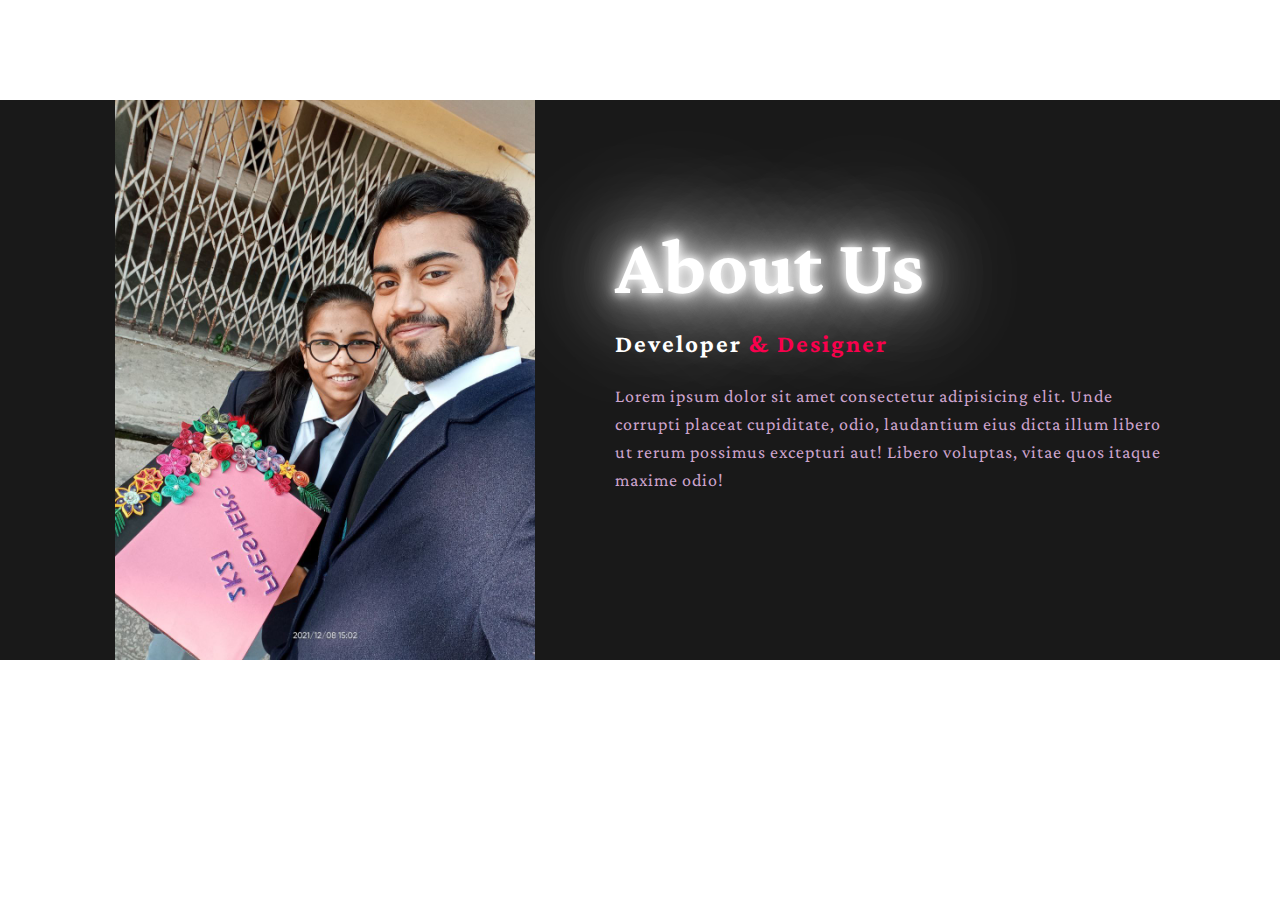
<file: aboutus.html>
<!DOCTYPE html>
<html lang="en">
<head>
    <meta charset="UTF-8">
    <meta http-equiv="X-UA-Compatible" content="IE=edge">
    <meta name="viewport" content="width=device-width, initial-scale=1.0">
    <title>About Us</title>
    <link rel="preconnect" href="https://fonts.googleapis.com/css2?family=Crimson+Pro&family=Literata">
    <link rel="preconnect" href="https://fonts.googleapis.com/css2">
    <link rel="preconnect" href="https://fonts.gstatic.com/css2">
    <link rel="stylesheet"
    href="https://fonts.googleapis.com/css2?family=Crimson+Pro">
    <style>
        body {
          font-family: 'Crimson Pro', serif;
          /*ont-size: 4px;*/
        }
        *{
          padding: 0;
          margin: 0;
          box-sizing: border-box;
        }
        .about{
          width: 100%;
          padding: 78px opx;
          background-color: #191919;
        }
        .about img{
          height: auto;
          width:420px;
        }
        .text{
          width: 550px;
        }
        .main{
          width: 1130px;
          max-width: 95%;
          margin: 100px auto;
          display: flex;
          align-items: center;
          justify-content: space-around;
        }
        .text h1{
          color: white;
          font-size: 80px;
          text-transform: capitalize;
          margin-bottom: 20px;
        }
        .text h5{
          color: white;
          font-size:25px;
          text-transform: capitalize;
          margin-bottom: 25px;
          letter-spacing: 2px;
        }
        .text p{
          color: #fcfc;
          font-size:18px;
          line-height: 28px ;
          margin-bottom: 45px;
          letter-spacing: 1px;
        }
        span{
          color: #f9004d;
        }
        h1 span{
           transition: 0.5s;
           color:#fff;
          text-shadow: 0 0 10px #fff,
                       0 0 20px #fff,
                       0 0 40px #fff,
                       0 0 80px #fff,
                       0 0 120px #fff,
                       0 0 160px #fff;
                       
        }
        h1:hover span:nth-child(1){
          margin-right: 10px;
        }
        
        h1:hover span:nth-child(2){
          margin-left: 40px;
        }
        /*h1:hover span{
          color:#fff;
          text-shadow: 0 0 10px #fff,
                       0 0 20px #fff,
                       0 0 40px #fff,
                       0 0 80px #fff,
                       0 0 120px #fff,
                       0 0 160px #fff;
                       
        }*/

      </style>
</head>
<body>
    <section class="about">
        <div class="main">
           <img src="about.jpg">
           <div class="text">
              <h1><span>About</span> <span>Us</span></h1>
              <h5>Developer <span>& Designer</span></h5>
              <p>Lorem ipsum dolor sit amet consectetur adipisicing elit. Unde corrupti placeat cupiditate, odio, laudantium eius dicta illum libero ut rerum possimus excepturi aut! Libero voluptas, vitae quos itaque maxime odio!</p>
           </div>
        </div>
    </section>
</body>
</html>
</file>
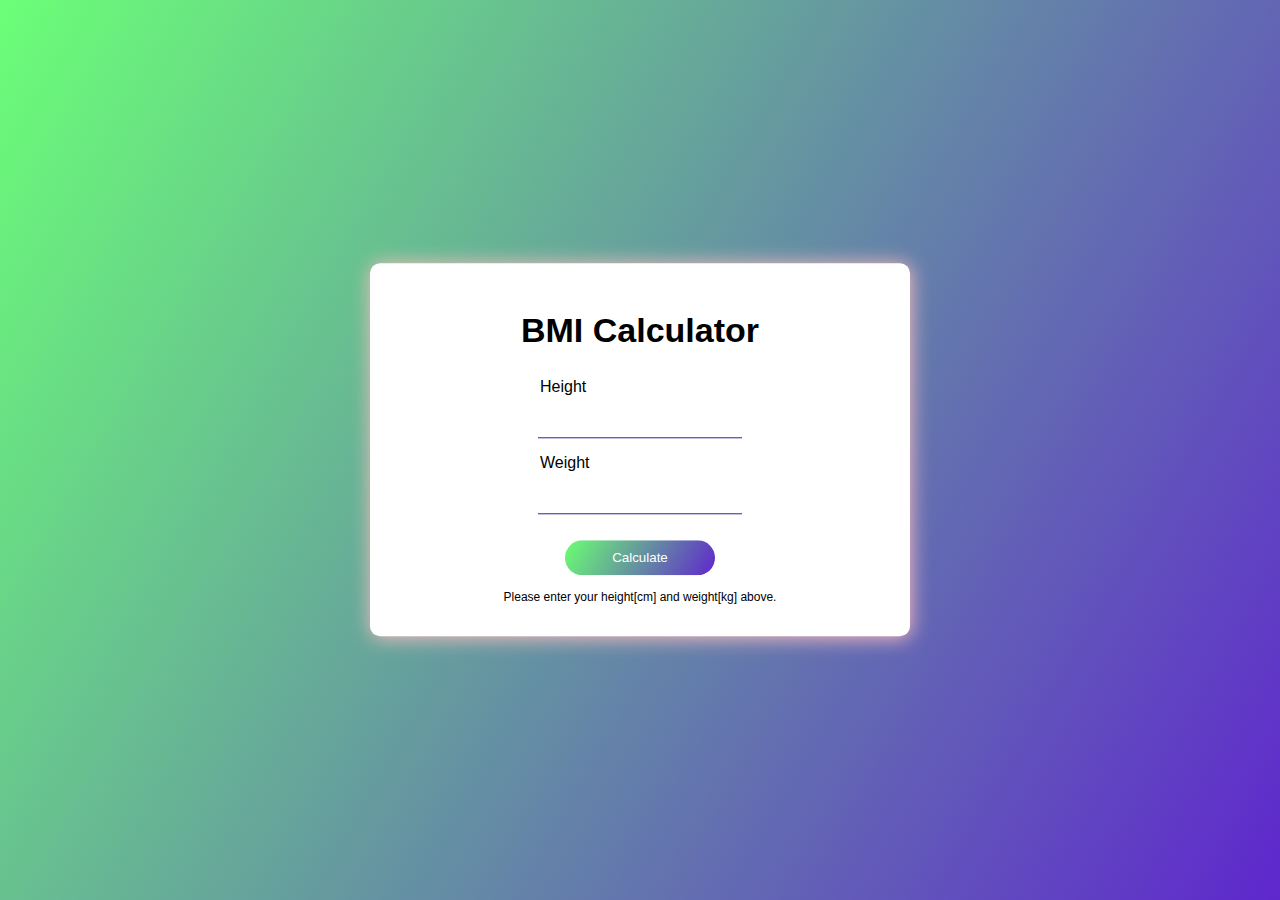
<file: BMI-Calculator/BMIcalculator.html>
<!DOCTYPE html>
<html lang="en" dir="ltr">
	<head>
        <meta charset="UTF-8"/>
        <meta http-equiv="X-UA-Compatible" content="IE=edge"/>
        <meta name="viewport" content="width=device-width, initial-scale=1.0" />
        <link rel="stylesheet" href="https://fonts.googleapis.com/css2?family=Poppins:wght@400;500&display=swap"/>
        <title>BMI Calculator</title>
        <link rel="stylesheet" href="./BMIcalculator.css"/>
        <script src="./BMIcalculator.js" defer></script>
	</head>
	
	<body>
		<div class="container">
			<h2>BMI Calculator</h2>

			<p class="text">Height</p>
			<input type="text" id="h">

			<p class="text">Weight</p>
			<input type="text" id="w">

			<p id="result"></p>
			<button id="btn" onClick="BMI()">Calculate</button>
			<p id="info">Please enter your height[cm] and weight[kg] above.</p>
		</div>
	</body>
</html>
</file>
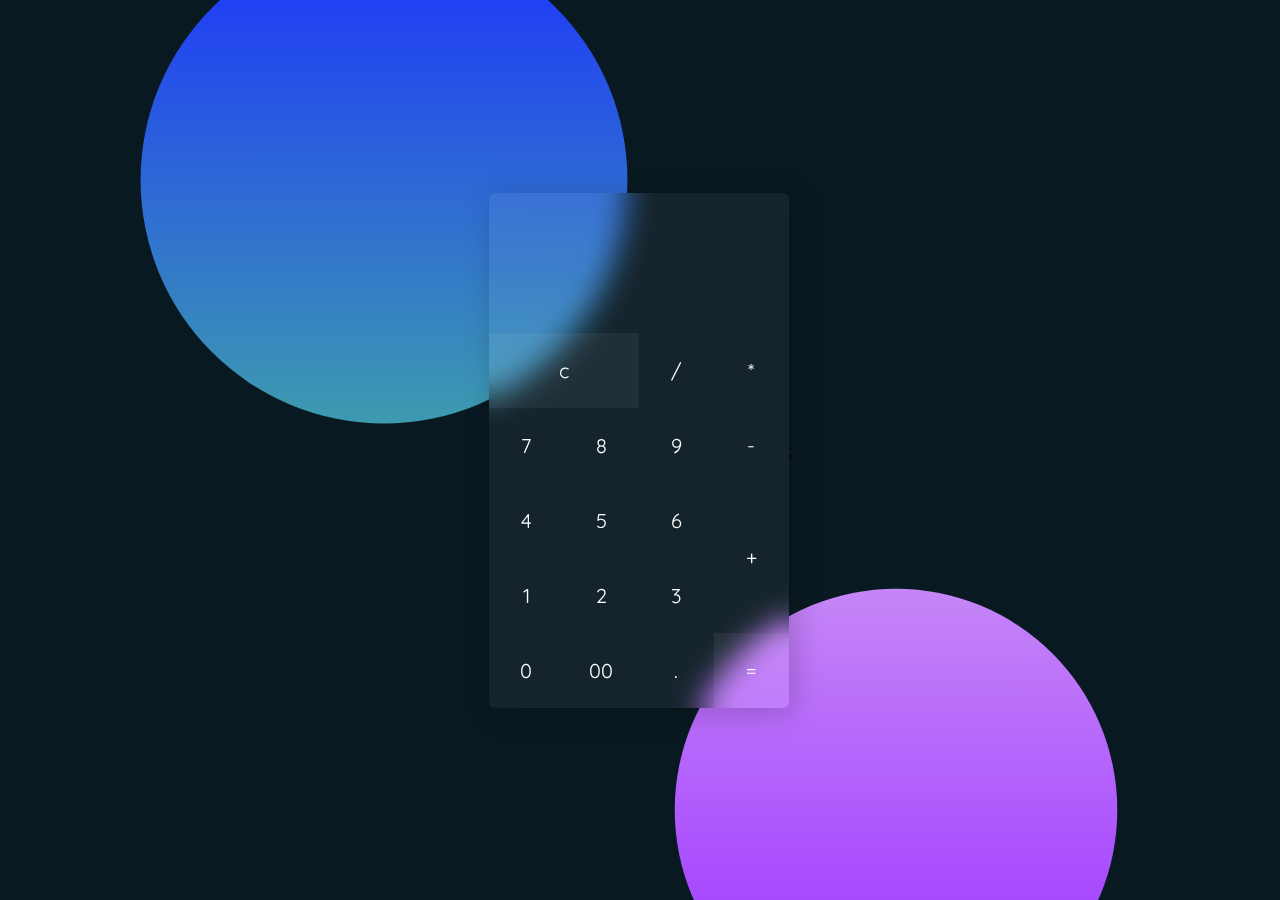
<file: Calculator/calculator.html>
<!DOCTYPE html>
<html lang="en">
    <head>
        <meta charset="UTF-8"/>
        <meta http-equiv="X-UA-Compatible" content="IE=edge"/>
        <meta name="viewport" content="width=device-width, initial-scale=1.0" />
        <link rel="stylesheet" href="https://fonts.googleapis.com/css2?family=Poppins:wght@400;500&display=swap"/>
        <title>Glassmorphism Calculator</title>
        <link rel="stylesheet" href="./calculator.css"/> 
    </head>
    <body>
        <div class="container">
            <form action="" name="calc" class="calculator">
                <input type="text" readonly class="value" name="txt"/>
                <span class="num clear" onclick="calc.txt.value = ''">c</span>
                <span class="num" onclick="document.calc.txt.value += '/'">/</span>
                <span class="num" onclick="document.calc.txt.value += '*'">*</span>
                <span class="num" onclick="document.calc.txt.value += '7'">7</span>
                <span class="num" onclick="document.calc.txt.value += '8'">8</span>
                <span class="num" onclick="document.calc.txt.value += '9'">9</span>
                <span class="num" onclick="document.calc.txt.value += '-'">-</span>
                <span class="num" onclick="document.calc.txt.value += '4'">4</span>
                <span class="num" onclick="document.calc.txt.value += '5'">5</span>
                <span class="num" onclick="document.calc.txt.value += '6'">6</span>
                <span class="num plus" onclick="document.calc.txt.value += '+'">+</span>
                <span class="num" onclick="document.calc.txt.value += '1'">1</span>
                <span class="num" onclick="document.calc.txt.value += '2'">2</span>
                <span class="num" onclick="document.calc.txt.value += '3'">3</span>
                <span class="num" onclick="document.calc.txt.value += '0'">0</span>
                <span class="num" onclick="document.calc.txt.value += '00'">00</span>
                <span class="num" onclick="document.calc.txt.value += '.'">.</span>
                <span class="num equal" onclick="document.calc.txt.value = eval(calc.txt.value)">=</span>
            </form>
        </div>
        <script type="text/javascript" src="vanilla-tilt.js"></script>;
        <script src="./calculator.js" defer></script>
    </body>
</html>
</file>
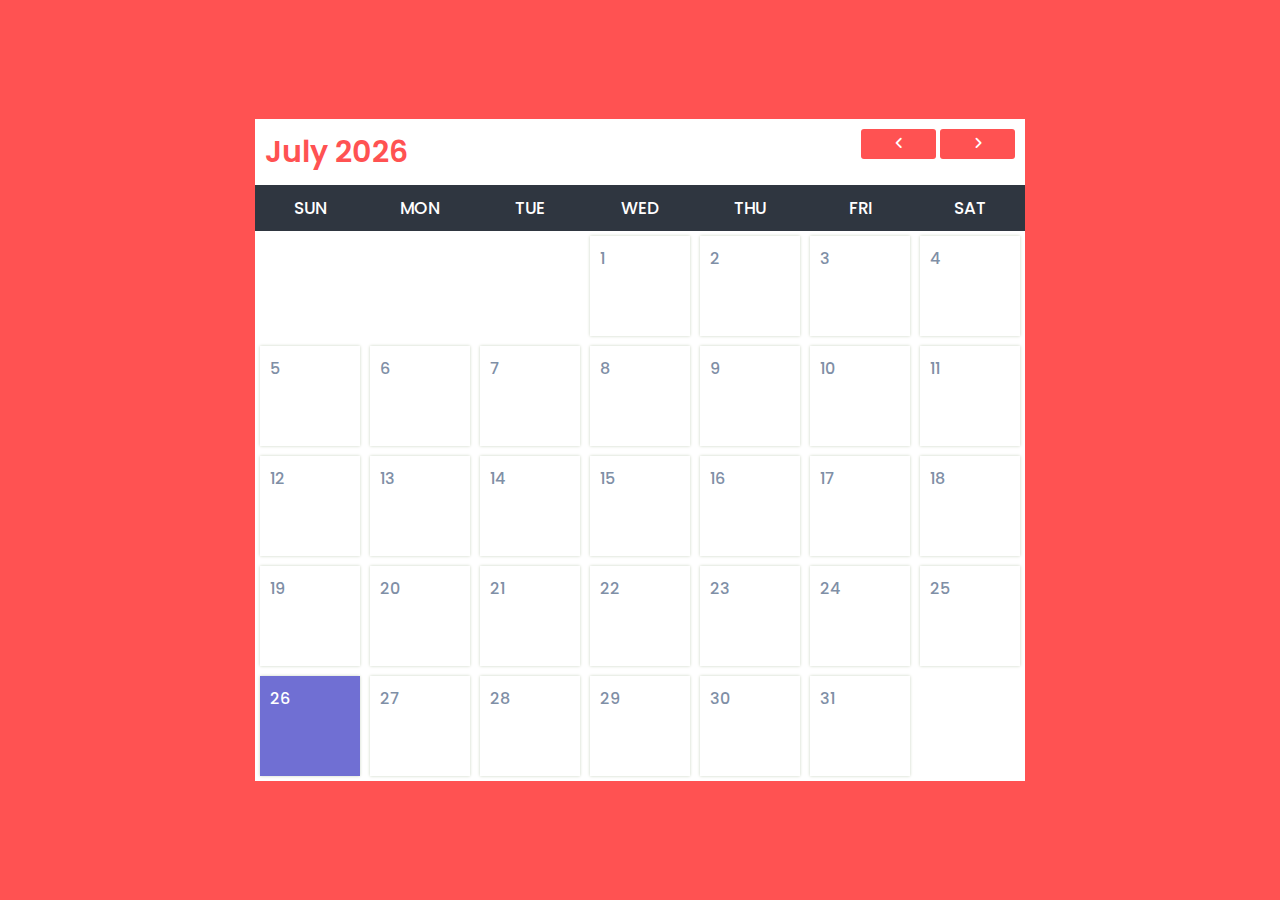
<file: dc/dc.html>
<!DOCTYPE html>
<html lang="en">
  <head>
    <meta charset="UTF-8" />
    <meta http-equiv="X-UA-Compatible" content="IE=edge" />
    <meta name="viewport" content="width=device-width, initial-scale=1.0" />
    <title>Document</title>
    <link rel="stylesheet" href="dc.css" />
    <link rel="stylesheet" href="https://cdnjs.cloudflare.com/ajax/libs/font-awesome/6.3.0/css/all.min.css" />
  </head>
  <body>
    <div class="container">
      <div class="header">
        <div id="month"></div>
        <div>
          <button id="btnBack"><i class="fa fa-angle-left"></i></button>
          <button id="btnNext"><i class="fa fa-angle-right"></i></button>
        </div>
      </div>
      <div class="weekdays">
        <div>Sun</div>
        <div>Mon</div>
        <div>Tue</div>
        <div>Wed</div>
        <div>Thu</div>
        <div>Fri</div>
        <div>Sat</div>
      </div>
      <div id="calendar"></div>
    </div>
    <div id="modal"></div>
    <div id="addEvent">
      <h2>Add Event</h2>
      <input type="text" id="txtTitle" placeholder="Event Title" />
      <button id="btnSave">Save</button>
      <button class="btnClose">Close</button>
    </div>

    <div id="viewEvent">
      <h2>Event</h2>
      <p id="eventText">This is Sample Event</p>
      <button id="btnDelete">Delete</button>
      <button class="btnClose">Close</button>
    </div>

    <script src="dc.js"></script>
  </body>
</html>
</file>
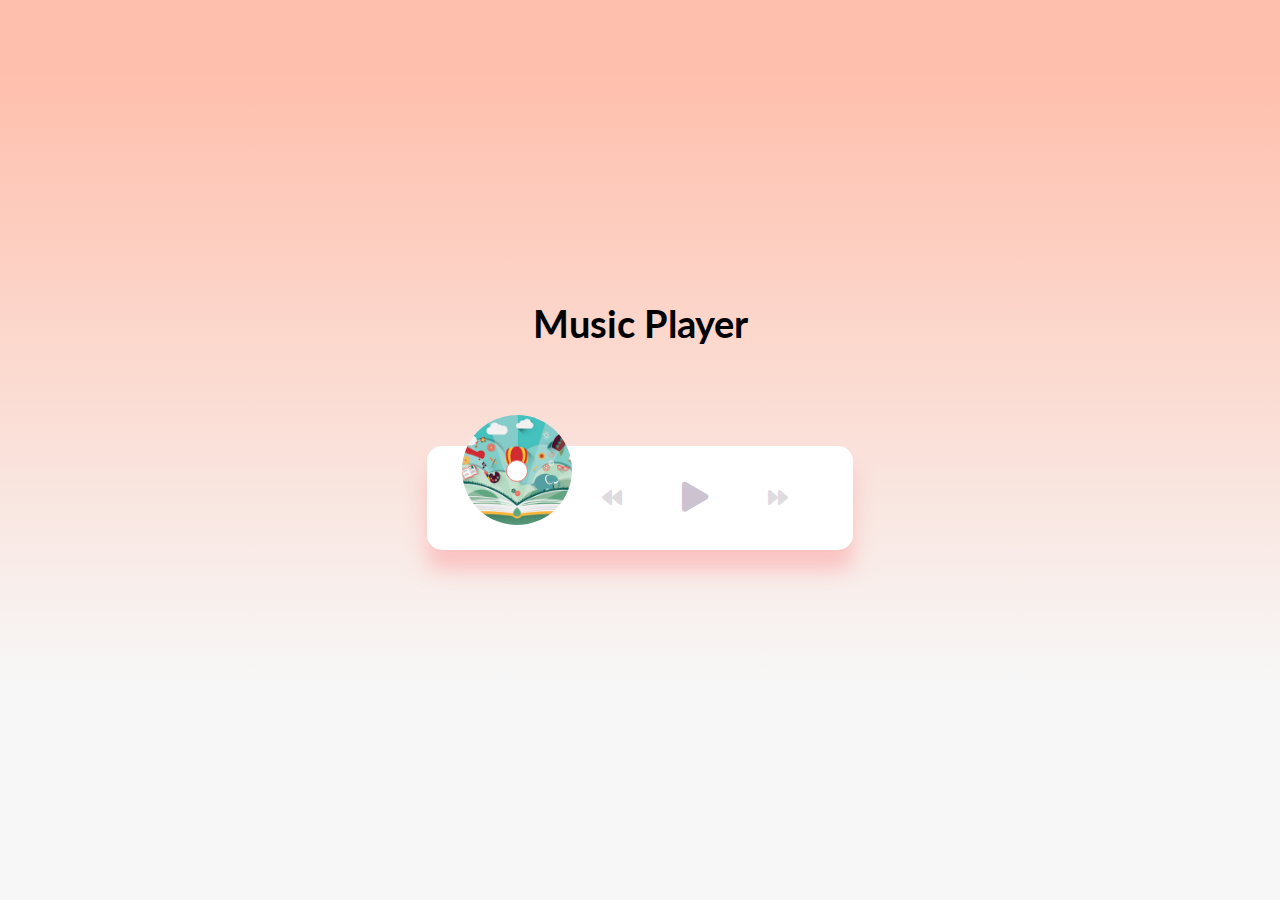
<file: Music-Player/Music-Player.html>
<!DOCTYPE html>
<html lang="en">
  <head>
    <meta charset="UTF-8" />
    <meta name="viewport" content="width=device-width, initial-scale=1.0" />
    <meta http-equiv="X-UA-Compatible" content="ie=edge" />
    <link
      rel="stylesheet"
      href="https://cdnjs.cloudflare.com/ajax/libs/font-awesome/5.10.2/css/all.min.css"
    />
    <link rel="stylesheet" href="Music-Player.css" />
    <title>Music Player</title>
  </head>
  <body>
    <h1>Music Player</h1>

    <div class="music-container" id="music-container">
      <div class="music-info">
        <h4 id="title"></h4>
        <div class="progress-container" id="progress-container">
          <div class="progress" id="progress"></div>
        </div>
      </div>

      <audio src="music/ukulele.mp3" id="audio"></audio>

      <div class="img-container">
        <img src="images/ukulele.jpg" alt="music-cover" id="cover" />
      </div>
      <div class="navigation">
        <button id="prev" class="action-btn">
          <i class="fas fa-backward"></i>
        </button>
        <button id="play" class="action-btn action-btn-big">
          <i class="fas fa-play"></i>
        </button>
        <button id="next" class="action-btn">
          <i class="fas fa-forward"></i>
        </button>
      </div>
    </div>

    <script src="Music-Player.js"></script>
  </body>
</html>
</file>
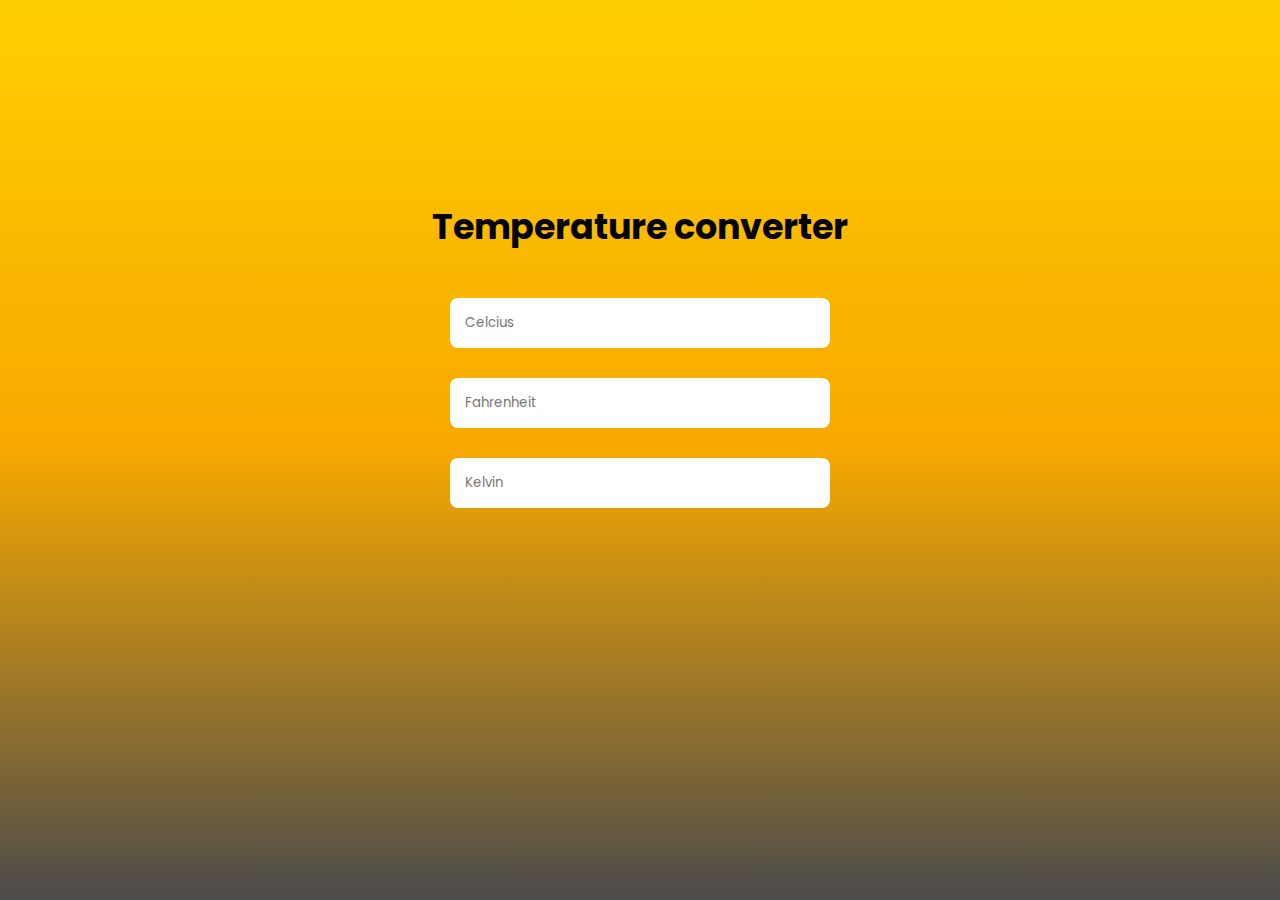
<file: Temperature-converter/temp.html>
<!DOCTYPE html>
<html lang="en">
    <head>
        <meta charset="UTF-8"/>
        <meta http-equiv="X-UA-Compatible" content="IE=edge"/>
        <meta name="viewport" content="width=device-width, initial-scale=1.0" />
        <link rel="stylesheet" href="https://fonts.googleapis.com/css2?family=Poppins:wght@400;500&display=swap"/>
        <title>Temperature converter</title>
       <!-- <link rel="stylesheet" href="./temp.css"/>-->
        <style>
            * {
  margin: 0;
  padding: 0;
  font-family: "Poppins", sans-serif;
}

main {
  width: 100%;
  height: 100vh;
  background-image: linear-gradient(
    to bottom,
    #ffce00,
    #f7a800,
    rgb(75, 75, 75)
  );
  offset: initial;
}

header {
  display: flex;
  justify-content: center;
  padding-top: 200px;
}

h1 {
  margin-bottom: 30px;
  font-size: 35px;
}

.inputs {
  display: flex;
  flex-wrap: wrap;
  flex-direction: column;
  justify-content: center;
  align-items: center;
  max-width: 768px;
  margin: 0 auto;
}

.input {
  flex: 1 1 40%;
  margin: 15px;
  min-width: 350px;
  appearance: none;
  background: none;
  background-color: #fff;
  border-radius: 8px;
  padding: 15px;
  border: none;
  outline: none;
  transition: 0.4s;
}

.input:focus {
  box-shadow: 0px 6px 10px 1px rgba(0, 0, 0, 0.5);
}

        </style>
    </head>
    <body>
        <main>
            <header>
                <h1>Temperature converter</h1>
            </header>
            <section class="inputs">
                <input type="number" name="celcius" id="celcius" class="input" placeholder="Celcius">
                <input type="number" name="fahrenheit" id="fahrenheit" class="input" placeholder="Fahrenheit">
                <input type="number" name="kelvin" id="kelvin" class="input" placeholder="Kelvin">
            </section>
        </main>
        <!--<script src="./temp.js"></script>-->
        <script>
            const celcius = document.getElementById("celcius");
const fahrenheit = document.getElementById("fahrenheit");
const kelvin = document.getElementById("kelvin");

const inputs = document.getElementsByClassName("inputs");

for (let i = 0; i < inputs.length; i++) {
  let input = inputs[i];

  input.addEventListener("input", function (e) {
    let value = parseFloat(e.target.value);

    switch (e.target.name) {
      case "celcius":
        fahrenheit.value = value * 1.8 + 32;
        kelvin.value = value + 273.15;
        break;
      case "fahrenheit":
        celcius.value = value - 32 / 1.8;
        kelvin.value = value - 32 / 1.8 + 273.15;
        break;
      case "kelvin":
        celcius.value = value - 273.15;
        fahrenheit.value = (value - 273.15) * 1.8 + 32;
        break;
      default:
        break;
    }
  });
}

        </script>
    </body>
</html>
</file>
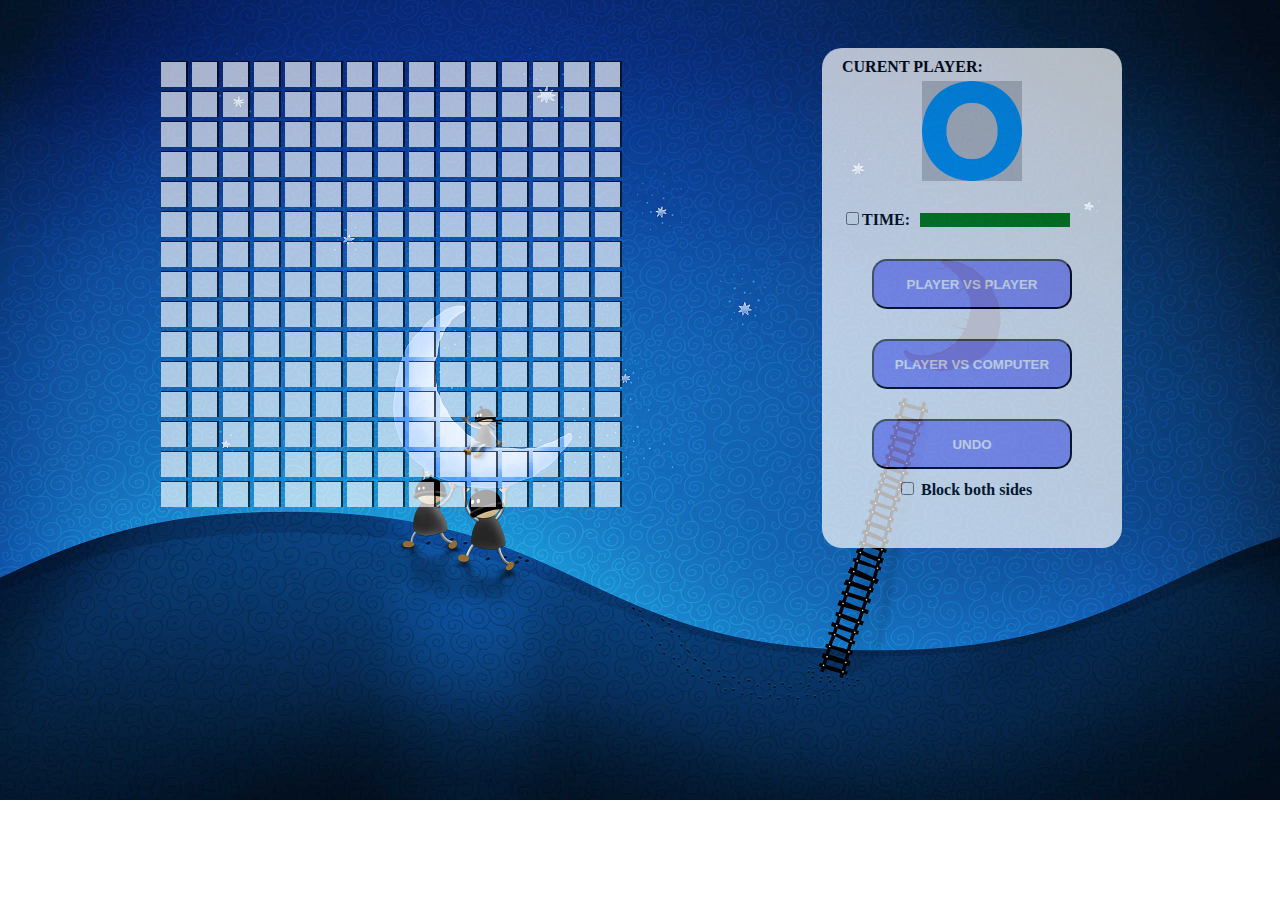
<file: TicTacToe-Maximun/game.html>
<!DOCTYPE html>

<html>
	<head>
		<title>Game Caro Onilne</title>
        <link rel="stylesheet" type="text/css" href="CssFile.css"/>
        <link href="./Images/favicon.ico" rel="shortcut icon" type="image/x-icon"/>
        <meta name="viewport" content="width= device-width,initial-scale=1"/>
    <script type="text/javascript" src="EventFile.js"></script>
    <script type="text/javascript" src="AIFile.js"></script>
	</head>
<body onLoad="Loaded()" id="bgr">
    <div id = "divmain">
        <table id="table">
        </table>
      </div>
    <div id="divcontrol">
    	<div id="label1"><b>CURENT PLAYER:</b></div>
        <div id="imgPlayer"></div>
      <br/>
    	<div id="label2"><input type="checkbox" id="chbtime" onClick="TimeReturn()"/><b>TIME:</b></div>
        <progress id = "pgrTime" max="100" value="100"></progress>
        <time ></time>
        <br/>
        <input type="button" class="button" value="PLAYER VS PLAYER" onClick="PvsP()"/>
        <input type="button" class="button" value="PLAYER VS COMPUTER" onClick="PvsM()"/>
        <input type="button" class="button" value="UNDO" onClick="Undo(2)"/><br/>
        <div id="divcheckbox">
        <input type="checkbox" id="chbmode" onClick="ChooseMode()"/>
        <b>Block both sides</b>
        </div>
    </div>
</body>
</html>
</file>
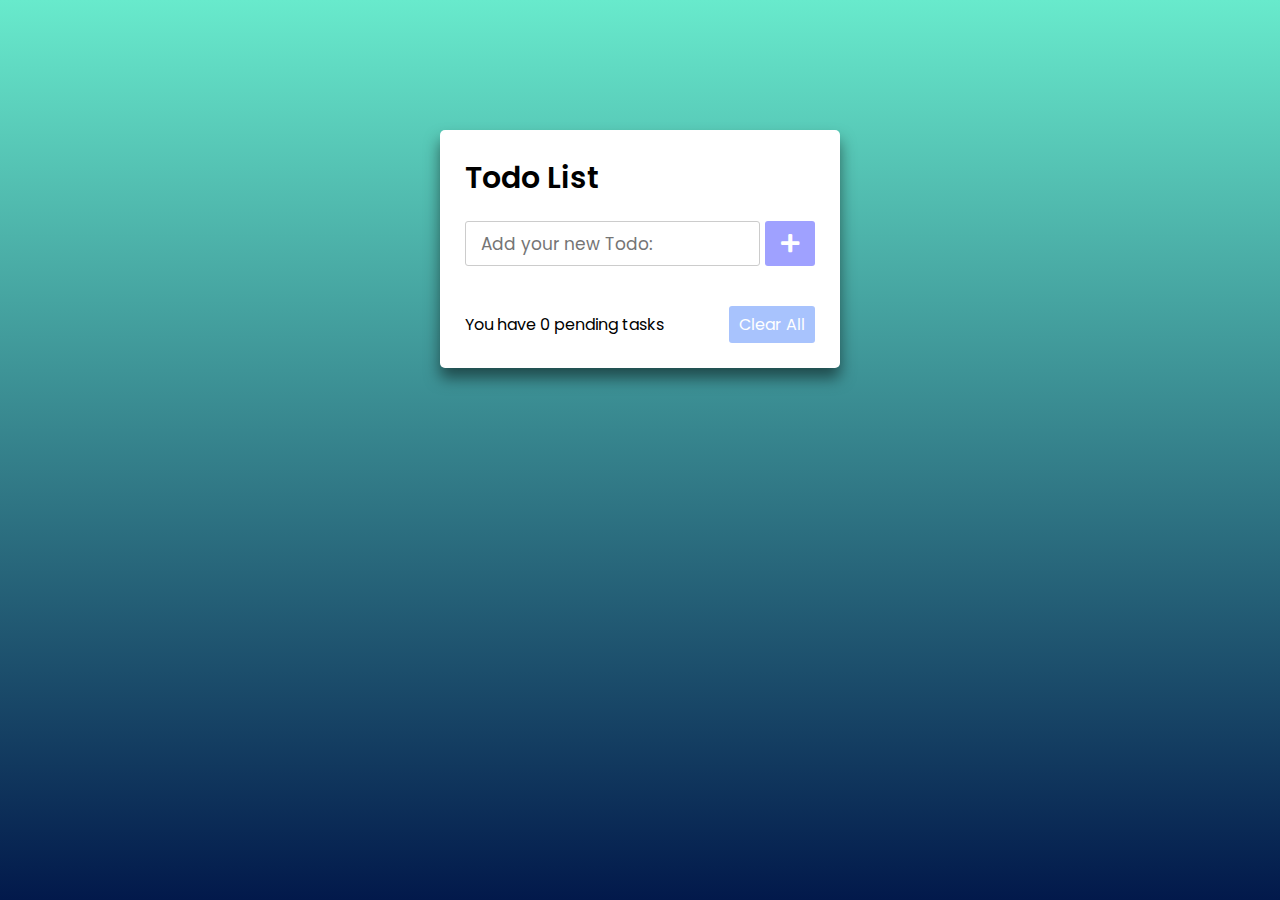
<file: TodoList/todo.html>
<!DOCTYPE html>
<html lang="en">
<head>
    <meta charset="UTF-8"/>
    <meta http-equiv="X-UA-Compatible" content="IE=edge"/>
    <meta name="viewport" content="width=device-width, initial-scale=1.0" />
    <link rel="stylesheet" href="https://fonts.googleapis.com/css2?family=Poppins:wght@400;500&display=swap"/>
    <title>Todo App</title>
    <!--<link rel="stylesheet" href="todo.css">-->
    <style>
      @import url("https://fonts.googleapis.com/css2?family=Poppins:wght@200;300;400;500;600;700&display=swap");
* {
  margin: 0;
  padding: 0;
  box-sizing: border-box;
  font-family: "Poppins", sans-serif;
}
::selection {
  color: #ffff;
  background: linear-gradient(to right, #68e6ea 0%, #02194b 100%);
}
body {
  width: 100%;
  height: 100vh;
  /* overflow: hidden; */
  padding: 10px;
  background: linear-gradient(to bottom, #68eacc 0%, #02194b 100%);
}
.Wrapper {
  background: #fff;
  max-width: 400px;
  width: 100%;
  margin: 120px auto;
  padding: 25px;
  border-radius: 5px;
  box-shadow: 0px 10px 15px 0px rgba(0, 0, 0, 0.5);
}
.Wrapper header {
  font-size: 30px;
  font-weight: 600;
}
.Wrapper .inputfield {
  margin: 20px 0;
  width: 100%;
  display: flex;
  height: 45px;
}
.inputfield input {
  width: 85%;
  height: 100%;
  outline: none;
  border-radius: 3px;
  border: 1px solid #ccc;
  font-size: 17px;
  padding-left: 15px;
  transition: all 0.3s ease;
}
.inputfield input:focus {
  border-color: #5877ff;
}
.inputfield button {
  width: 50px;
  height: 100%;
  border: none;
  color: #fff;
  margin-left: 5px;
  font-size: 21px;
  outline: none;
  background: #6063ff;
  cursor: pointer;
  border-radius: 3px;
  opacity: 0.6;
  pointer-events: none;
  transition: all 0.3s ease;
}
.inputfield button:hover,
.footer button:hover {
  background: #2d57b3;
}
.inputfield button.active {
  opacity: 1;
  pointer-events: auto;
}
.Wrapper .todoList {
  max-height: 250px;
  overflow-y: auto;
}
.todoList li {
  position: relative;
  list-style: none;
  height: 45px;
  line-height: 45px;
  margin-bottom: 8px;
  background: #f2f2f2;
  border-radius: 3px;
  padding: 0 15px;
  cursor: default;
  overflow: hidden;
}
.todoList li .icon {
  position: absolute;
  right: -45px;
  background: #e74c3c;
  width: 45px;
  text-align: center;
  color: #fff;
  border-radius: 0 3px 3px 0;
  cursor: pointer;
  transition: all 0.2s ease;
}
.todoList li:hover .icon {
  right: 0px;
}
.Wrapper .footer {
  display: flex;
  width: 100%;
  margin-top: 20px;
  align-items: center;
  justify-content: space-between;
}
.footer button {
  padding: 6px 10px;
  border-radius: 3px;
  border: none;
  outline: none;
  color: #fff;
  font-weight: 400;
  font-size: 16px;
  margin-left: 5px;
  background: #709cfc;
  cursor: pointer;
  user-select: none;
  opacity: 0.6;
  pointer-events: none;
  transition: all 0.3s ease;
}
.footer button.active {
  opacity: 1;
  pointer-events: auto;
}

    </style>
    <link rel="stylesheet" href="https://cdnjs.cloudflare.com/ajax/libs/font-awesome/5.15.3/css/all.min.css"/>
</head>
<body>
  <div class="Wrapper">
    <header>Todo List</header>
    <div class="inputfield">
      <input type="text" placeholder="Add your new Todo:">
      <button><i class="fas fa-plus"></i></button>
    </div>
    <ul class="todoList"></ul>
    <div class="footer">
      <span>You have <span class="pendingTasks"></span> pending tasks</span>
      <button>Clear All</button>
    </div>
  </div>

  <!--<script src="todo.js"></script>-->
  <script>
    // getting all required elements
const inputBox = document.querySelector(".inputfield input");
const addBtn = document.querySelector(".inputfield button");
const todoList = document.querySelector(".todoList");
const deleteAllBtn = document.querySelector(".footer button");

// onkeyup event
inputBox.onkeyup = () => {
  let userEnteredValue = inputBox.value; //getting user entered value
  if (userEnteredValue.trim() != 0) {
    //if the user value isn't only spaces
    addBtn.classList.add("active"); //active the add button
  } else {
    addBtn.classList.remove("active"); //unactive the add button
  }
};

showTasks(); //calling showTask function

addBtn.onclick = () => {
  //when user click on plus icon button
  let userEnteredValue = inputBox.value; //getting input field value
  let getLocalStorageData = localStorage.getItem("New Todo"); //getting localstorage
  if (getLocalStorageData == null) {
    //if localstorage has no data
    listArray = []; //create a blank array
  } else {
    listArray = JSON.parse(getLocalStorageData); //transforming json string into a js object
  }
  listArray.push(userEnteredValue); //pushing or adding new value in array
  localStorage.setItem("New Todo", JSON.stringify(listArray)); //transforming js object into a json string
  showTasks(); //calling showTask function
  addBtn.classList.remove("active"); //unactive the add button once the task added
};

function showTasks() {
  let getLocalStorageData = localStorage.getItem("New Todo");
  if (getLocalStorageData == null) {
    listArray = [];
  } else {
    listArray = JSON.parse(getLocalStorageData);
  }
  const pendingTasksNumb = document.querySelector(".pendingTasks");
  pendingTasksNumb.textContent = listArray.length; //passing the array length in pendingtask
  if (listArray.length > 0) {
    //if array length is greater than 0
    deleteAllBtn.classList.add("active"); //active the delete button
  } else {
    deleteAllBtn.classList.remove("active"); //unactive the delete button
  }
  let newLiTag = "";
  listArray.forEach((element, index) => {
    newLiTag += `<li>${element}<span class="icon" onclick="deleteTask(${index})"><i class="fas fa-trash"></i></span></li>`;
  });
  todoList.innerHTML = newLiTag; //adding new li tag inside ul tag
  inputBox.value = ""; //once task added leave the input field blank
}

// delete task function
function deleteTask(index) {
  let getLocalStorageData = localStorage.getItem("New Todo");
  listArray = JSON.parse(getLocalStorageData);
  listArray.splice(index, 1); //delete or remove the li
  localStorage.setItem("New Todo", JSON.stringify(listArray));
  showTasks(); //call the showTasks function
}

// delete all tasks function
deleteAllBtn.onclick = () => {
  listArray = []; //empty the array
  localStorage.setItem("New Todo", JSON.stringify(listArray)); //set the item in localstorage
  showTasks(); //call the showTasks function
};

  </script>
</body>
</html>
</file>
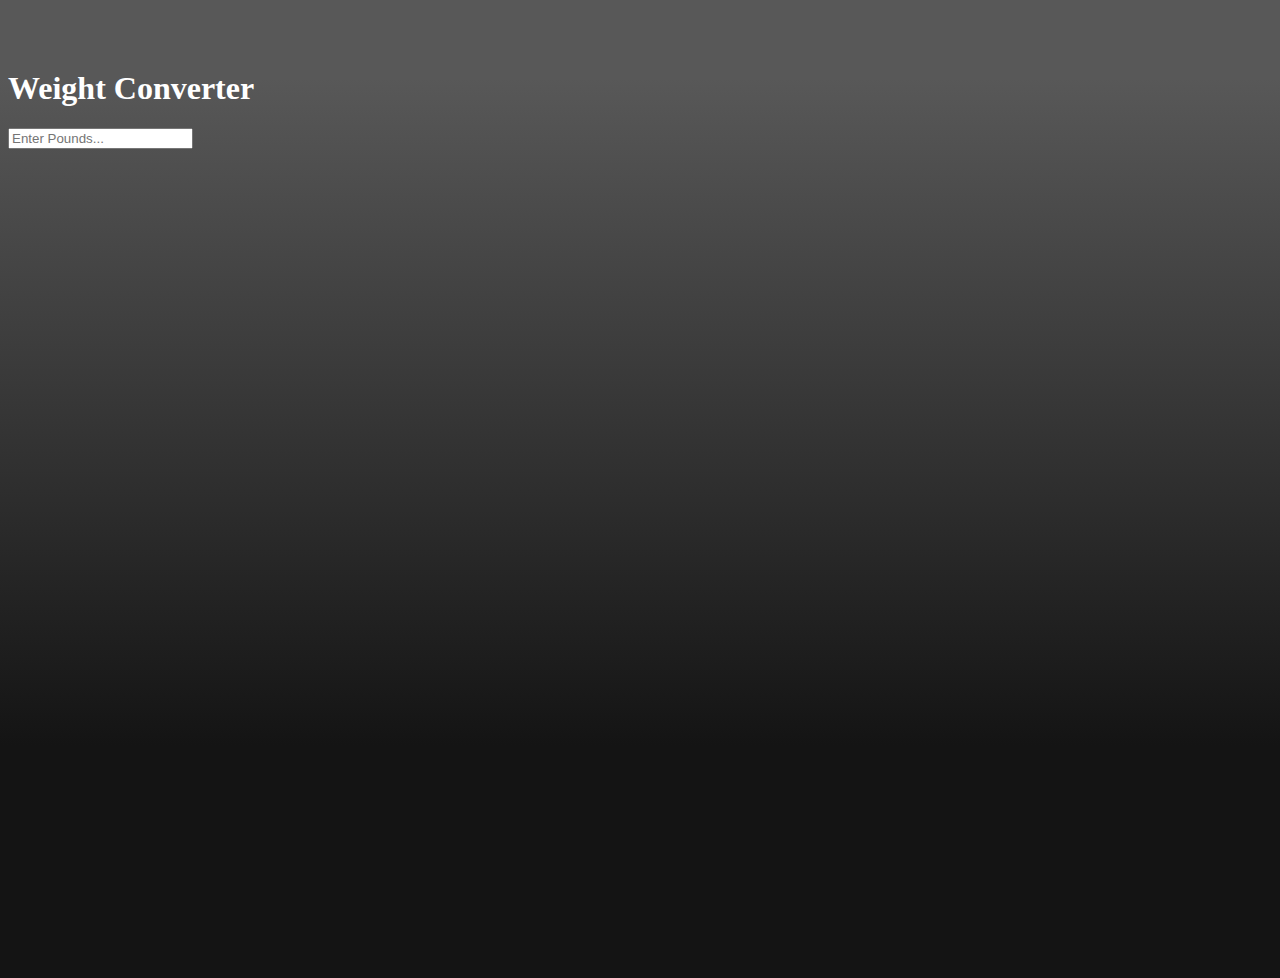
<file: Weight-converter/wght.html>
<!DOCTYPE html>
<html lang="en">
    <head>
        <meta charset="UTF-8"/>
        <meta http-equiv="X-UA-Compatible" content="IE=edge"/>
        <meta name="viewport" content="width=device-width, initial-scale=1.0" />
        <link href="https://cdn.jsdelivr.net/npm/bootstrap@5.0.2/dist/css/bootstrap.min.css" rel="stylesheet" 
        integrity="sha384-EVSTQN3/azprG1Anm3QDgpJLIm9Nao0Yz1ztcQTwFspd3yD65VohhpuuCOmLASjC" crossorigin="anonymous">
        <link rel="stylesheet" href="https://fonts.googleapis.com/css2?family=Poppins:wght@400;500&display=swap"/>
        <title>Weight converter</title>
        <!--<link rel="stylesheet" href="./wght.css"/>-->
        <style>
            body {
  margin-top: 70px;
  background-image: linear-gradient(
    0deg,
    rgb(20, 20, 20) 23.8%,
    rgb(88, 88, 88) 92%
  );
  color: white;
  height: 100vh;
}
.card {
  color: white;
  box-shadow: 0 10px 10px 0 rgba(100, 100, 100, 0.6);
}

.card-primary {
  background: rgba(93, 144, 253, 0.884);
}

.card-success {
  background: rgba(93, 253, 128, 0.884);
}

.card-danger {
  background: rgba(253, 93, 128, 0.884);
}

        </style>
    </head>
    <body>
       <div class="container">
           <div class="row">
               <div class="col-md-6 offset-md-3">
                   <h1 class="display-4 text-center mb-3">Weight Converter</h1>
                   <form >
                       <div class="form-group">
                           <input type="number" class="form-control form-control-lg mb-3" placeholder="Enter Pounds..." id="lbsInput">
                       </div>
                   </form>
                   <div id="output">
                        <div class="card card-primary mb-2 p-4">
                            <div class="card-block">
                                <h5>Grams:</h5>
                                <div id="gramsOutput"></div>
                            </div>
                        </div>

                        <div class="card card-success mb-2 p-4">
                            <div class="card-block">
                                <h5>Kilograms:</h5>
                                <div id="kgOutput"></div>
                            </div>
                        </div>

                        <div class="card card-danger mb-2 p-4">
                            <div class="card-block">
                                <h5>Ounces:</h5>
                                <div id="ozOutput"></div>
                            </div>
                        </div>
                   </div>
               </div>
           </div>
       </div>
       <!--<script src="./wght.js"></script>-->
       <script>

document.getElementById("output").style.display = "none";

document.getElementById("lbsInput").addEventListener("input", function (e) {
  let lbs = e.target.value;
  document.getElementById("output").style.display = "block";
  document.getElementById("gramsOutput").innerHTML = lbs / 0.0022046;
  document.getElementById("kgOutput").innerHTML = lbs / 2.2046;
  document.getElementById("ozOutput").innerHTML = lbs * 16;
});


       </script>
    </body>
</html>
</file>
<file: BMI-Calculator/BMIcalculator.css>
body {
  margin: 0;
  padding: 0;
  text-align: center;
  font-family: sans-serif;
  background-image: linear-gradient(120deg, #6bff77, #5f27cd);
  min-height: 100vh;
}

.container {
  width: 500px;
  position: absolute;
  top: 50%;
  left: 50%;
  background-color: #fff;
  transform: translate(-50%, -50%);
  padding: 20px;
  border-radius: 10px;
  box-shadow: 1px 1px 20px #fdbfbf;
}

h2 {
  font-size: 34px;
  font-weight: 600;
}

.text {
  text-align: left;
  font-weight: 500;
  margin-left: 150px;
}

#w,
#h {
  color: #222f3e;
  text-align: left;
  font-size: 20px;
  font-weight: 200;
  outline: none;
  border: none;
  background: none;
  border-bottom: 1px solid #341f97;
  width: 200px;
}

#w:focus,
#h:focus {
  border-bottom: 2px solid #341f97;
  width: 300px;
  transition: 0.5s;
}

#result {
  color: #341f97;
}

#btn {
  font-family: inherit;
  margin-top: 10px;
  border: none;
  color: #fff;
  background-image: linear-gradient(120deg, #6bff72, #5f27cd);
  width: 150px;
  padding: 10px;
  border-radius: 30px;
  outline: none;
  cursor: pointer;
}

#btn:hover {
  box-shadow: 1px 1px 10px #341f97;
}

#info {
  font-size: 12px;
  font-family: inherit;
  margin-top: 15px;
}
</file>
<file: Calculator/calculator.css>
@import url("https://fonts.googleapis.com/css?family=Quicksand:wght@300;400;500&display=swap");

* {
  margin: 0;
  padding: 0;
  box-sizing: border-box;
  font-family: "Quicksand", sans-serif;
}

body {
  display: flex;
  justify-content: center;
  align-items: center;
  min-height: 100vh;
  background: #091921;
}

body::before {
  content: "";
  position: absolute;
  top: 0;
  left: 0;
  width: 100%;
  height: 100%;
  background: linear-gradient(#2141f3, #5dff63);
  clip-path: circle(22% at 30% 20%);
}

body::after {
  content: "";
  position: absolute;
  top: 0;
  left: 0;
  width: 100%;
  height: 100%;
  background: linear-gradient(#fff9e8, #a749ff);
  clip-path: circle(20% at 70% 90%);
}

.container {
  position: relative;
  background: rgba(255, 255, 255, 0.05);
  border-radius: 6px;
  overflow: hidden;
  z-index: 10;
  backdrop-filter: blur(15px);
  border-top: 1px sold rgba(255, 255, 255, 0.2);
  border-left: 1px sold rgba(255, 255, 255, 0.2);
  box-shadow: 5px 5px 30px rgba(0, 0, 0, 0.2);
}

.container .calculator {
  position: relative;
  display: grid;
}

.container .calculator .value {
  grid-column: span 4;
  height: 140px;
  width: 300px;
  text-align: right;
  border: none;
  outline: none;
  padding: 10px;
  font-size: 30px;
  background: transparent;
  color: #fff;
  border-bottom: 1px sold rgba(255, 255, 255, 0.05);
  border-right: 1px sold rgba(255, 255, 255, 0.05);
}

.container .calculator span {
  display: grid;
  place-items: center;
  height: 75px;
  width: 75px;
  color: #fff;
  font-weight: 400;
  cursor: pointer;
  font-size: 20px;
  user-select: none;
  border-bottom: 1px sold rgba(255, 255, 255, 0.05);
  border-right: 1px sold rgba(255, 255, 255, 0.05);
  transition: 0.5s;
}

.container .calculator span:hover {
  transition: 0s;
  background: rgba(255, 255, 255, 0.05);
}

.container .calculator span:active {
  background: #14ff47;
  color: #192f00;
  font-size: 24px;
  font-weight: 500;
}

.container .calculator .clear {
  grid-column: span 2;
  width: 150px;
  background: rgba(255, 255, 255, 0.05);
}

.container .calculator .plus {
  grid-row: span 2;
  height: 150px;
}

.equal {
  background: rgba(255, 255, 255, 0.05);
}
</file>
<file: dc/dc.css>
@import url("https://fonts.googleapis.com/css2?family=Poppins:wght@100;300;400;500;600;700;800&display=swap");

* {
  margin: 0;
  padding: 0;
  font-family: "Poppins", sans-serif;
}

body {
  width: 100vw;
  height: 100vh;
  background-color: #ff5252;
  display: grid;
  place-items: center;
}

.container {
  width: 770px;
  background-color: #fff;
}

.header {
  padding: 10px;
  display: flex;
  justify-content: space-between;
}

.header #month {
  color: #ff5252;
  font-size: 30px;
  font-weight: 600;
}

button {
  width: 75px;
  cursor: pointer;
  border: none;
  outline: none;
  padding: 5px;
  border-radius: 3px;
  color: white;
}

.header button {
  background-color: #ff5252;
}
.weekdays {
  width: 100%;
  display: flex;
  background-color: #2f3640;
  font-size: 17px;
  color: #fff;
  font-weight: 500;
}

.weekdays div {
  width: 100px;
  padding: 10px;
  text-align: center;
  text-transform: uppercase;
}

#calendar {
  width: 100%;
  margin: auto;
  display: flex;
  flex-wrap: wrap;
}

.day {
  width: 100px;
  height: 100px;
  padding: 10px;
  cursor: pointer;
  margin: 5px;
  box-sizing: border-box;
  box-shadow: 0px 0px 3px #cbd4c2;
  color: #7f8fa6;
  font-weight: 500;
  display: flex;
  flex-direction: column;
  justify-content: space-between;
}
.day:hover {
  background-color: rgba(112, 111, 211, 0.1);
  color: #706fd3;
}

#currentDay {
  background-color: #706fd3;
  color: #fff;
}

.event {
  font-size: 10px;
  padding: 3px;
  background-color: #3d3d3d;
  color: #fff;
  border-radius: 5px;
  max-height: 55px;
  overflow: hidden;
}

.event.holiday {
  background-color: palegreen;
  color: #3d3d3d;
}

.plain {
  cursor: default;
  box-shadow: none;
}

#modal {
  display: none;
  position: absolute;
  top: 0px;
  left: 0px;
  width: 100vw;
  height: 100vh;
  z-index: 10;
  background-color: rgba(0, 0, 0, 0.8);
}

#addEvent,
#viewEvent {
  display: none;
  width: 350px;
  background-color: #fff;
  padding: 25px;
  position: absolute;
  z-index: 20;
}

#addEvent h2,
#viewEvent h2 {
  font-weight: 500;
  margin-bottom: 10px;
}

#txtTitle {
  padding: 10px;
  width: 100%;
  box-sizing: border-box;
  margin-bottom: 25px;
  border-radius: 3px;
  outline: none;
  border: 1px solid #cbd4c2;
  font-size: 16px;
}

#btnSave {
  background-color: #2ed573;
}

.btnClose {
  background-color: #2f3542;
}

#viewEvent p {
  margin-bottom: 20px;
}

#btnDelete {
  background-color: #ea2027;
}

.error {
  border-color: #ea2027 !important;
}
</file>
<file: Music-Player/Music-Player.css>
@import url("https://fonts.googleapis.com/css?family=Lato&display=swap");

* {
  box-sizing: border-box;
}

body {
  background-image: linear-gradient(
    0deg,
    rgba(247, 247, 247, 1) 23.8%,
    rgb(255, 191, 172) 92%
  );
  height: 100vh;
  display: flex;
  flex-direction: column;
  align-items: center;
  justify-content: center;
  font-family: "Lato", sans-serif;
  margin: 0;
}

h1 {
  font-size: 38px;
}

.music-container {
  background-color: #fff;
  border-radius: 15px;
  box-shadow: 0 20px 20px 0 rgba(252, 169, 169, 0.6);
  display: flex;
  padding: 25px 35px;
  position: relative;
  margin: 75px 0;
  z-index: 10;
}

.img-container {
  position: relative;
  width: 110px;
}

.img-container::after {
  content: "";
  background-color: #fff;
  border-radius: 50%;
  border: 1px solid lightcoral;
  position: absolute;
  bottom: 100%;
  left: 50%;
  width: 20px;
  height: 20px;
  transform: translate(-50%, 50%);
}

.img-container img {
  border-radius: 50%;
  object-fit: cover;
  height: 110px;
  width: inherit;
  position: absolute;
  bottom: 0;
  left: 0;
  animation: rotate 3s linear infinite;

  animation-play-state: paused;
}

.music-container.play .img-container img {
  animation-play-state: running;
}

@keyframes rotate {
  from {
    transform: rotate(0deg);
  }

  to {
    transform: rotate(360deg);
  }
}

.navigation {
  display: flex;
  align-items: center;
  justify-content: center;
  z-index: 1;
}

.action-btn {
  background-color: #fff;
  border: 0;
  color: #dfdbdf;
  font-size: 20px;
  cursor: pointer;
  padding: 10px;
  margin: 0 20px;
}

.action-btn.action-btn-big {
  color: #cdc2d0;
  font-size: 30px;
}

.action-btn:focus {
  outline: 0;
}

.music-info {
  background-color: rgba(255, 255, 255, 0.5);
  border-radius: 15px 15px 0 0;
  position: absolute;
  top: 0;
  left: 20px;
  width: calc(100% - 40px);
  padding: 10px 10px 10px 150px;
  opacity: 0;
  transform: translateY(0%);
  transition: transform 0.3s ease-in, opacity 0.3s ease-in;
  z-index: 0;
}

.music-container.play .music-info {
  opacity: 1;
  transform: translateY(-100%);
}

.music-info h4 {
  margin: 0;
}

.progress-container {
  background: #fff;
  border-radius: 5px;
  cursor: pointer;
  margin: 10px 0;
  height: 4px;
  width: 100%;
}

.progress {
  background-color: #fe8daa;
  border-radius: 5px;
  height: 100%;
  width: 0%;
  transition: width 0.1s linear;
}
</file>
<file: TicTacToe-Maximun/CssFile.css>
@charset "utf-8";

#bgr
{
	background-image:url('./Images/123.jpg');
	background-repeat:no-repeat;
	z-index:-900;
	background-size: cover;
}

#divmain
{
	width:500px;
	height:500px;
	float:left;
	margin-left:150px;
	margin-top:50px;
	overflow:hidden;
}
#divcontrol
{
	width:300px;
	height:500px;
	float:right;
	background-color:#FFF;
	margin-right:150px;
	margin-top:40px;
	opacity:0.7;
	overflow:hidden;
	border-radius:20px;
}
#imgPlayer
{
	width:100px;
	height:100px;
	margin:auto;
	margin-top:5px;
	background-image:url('./Images/Opng.png');
	background-repeat:round;
	background-color:#CCC;
}

#divcheckbox
{
	width:150px;
	margin:auto;
	margin-top:10px;
}

#pgrTime
{
	margin-left:10px;
	margin-top:14px;
	width:150px;
	height:14px;
	background-color:#3F6;
}

.square
{
	width:25px;
	height:25px;
	font-size:9px;
	border-right:#000 2px solid;
	border-top:#000 1px solid;
	background-color:#FFF;
	background-repeat:round;
	overflow:hidden;
	opacity:0.65;
	cursor:pointer;
}
#label1
{
	margin-top:10px;
	margin-left:20px;
}
#label2
{
	margin-top:10px;
	margin-left:20px;
	float:left;
}
.button
{
	width:200px;
	height:50px;
	margin-left:50px;
	margin-top:30px;
	font-weight:700;
	font-family:"Arial Black", Gadget, sans-serif;
	background-color:#99F;
	cursor:pointer;
	border-radius:15px;
	color:#FFF;
}
</file>
